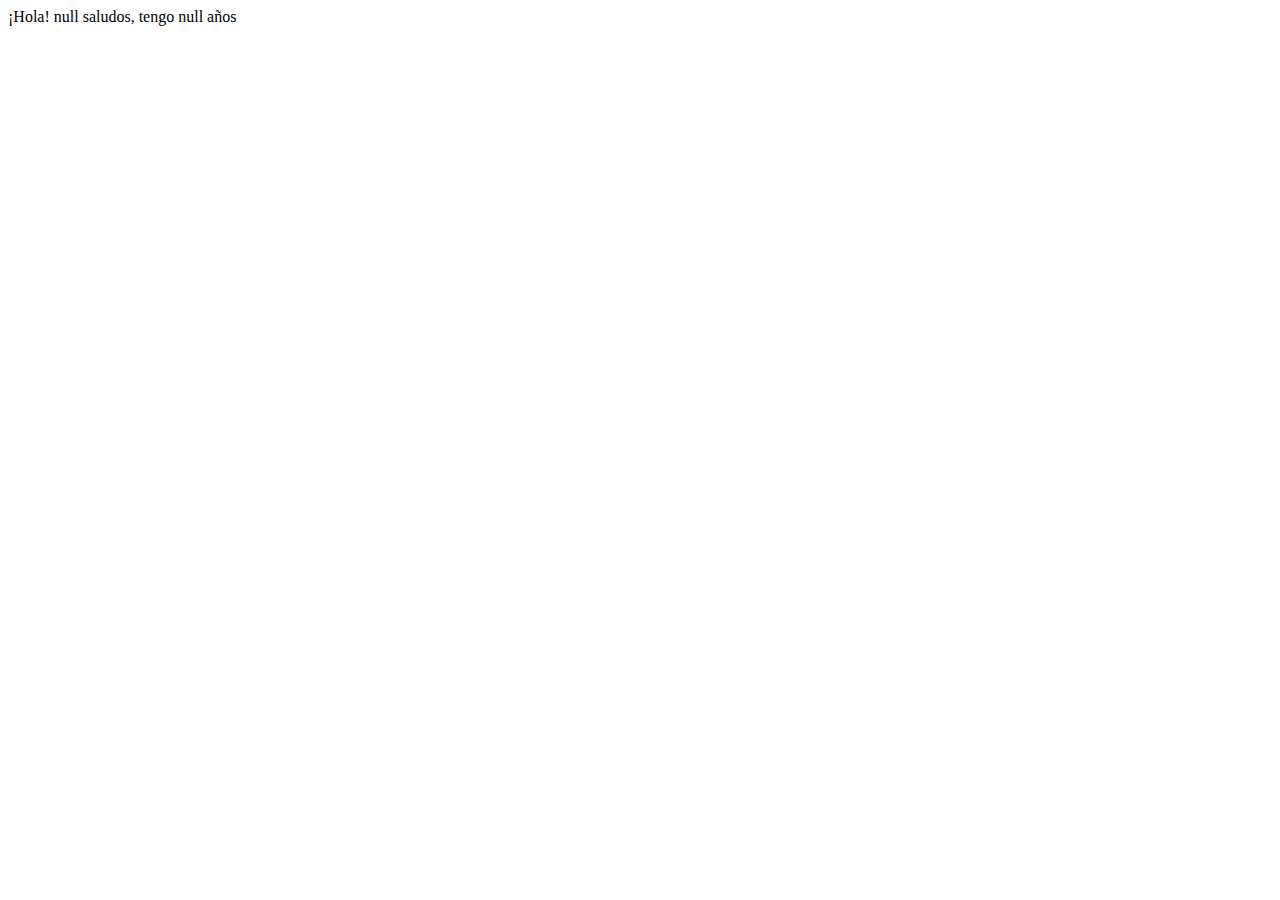
<file: 01.Variables/index.html>
<!DOCTYPE html>
<html lang="en">
<head>
    <meta charset="UTF-8">
    <meta name="viewport" content="width=device-width, initial-scale=1.0">
    <title>Aprendiendo Javascript</title>
</head>
<body>
    
    
    <!-- vincular nuestro archivo javascript -->
    <script src="user.js"></script>
</body>
</html>
</file>
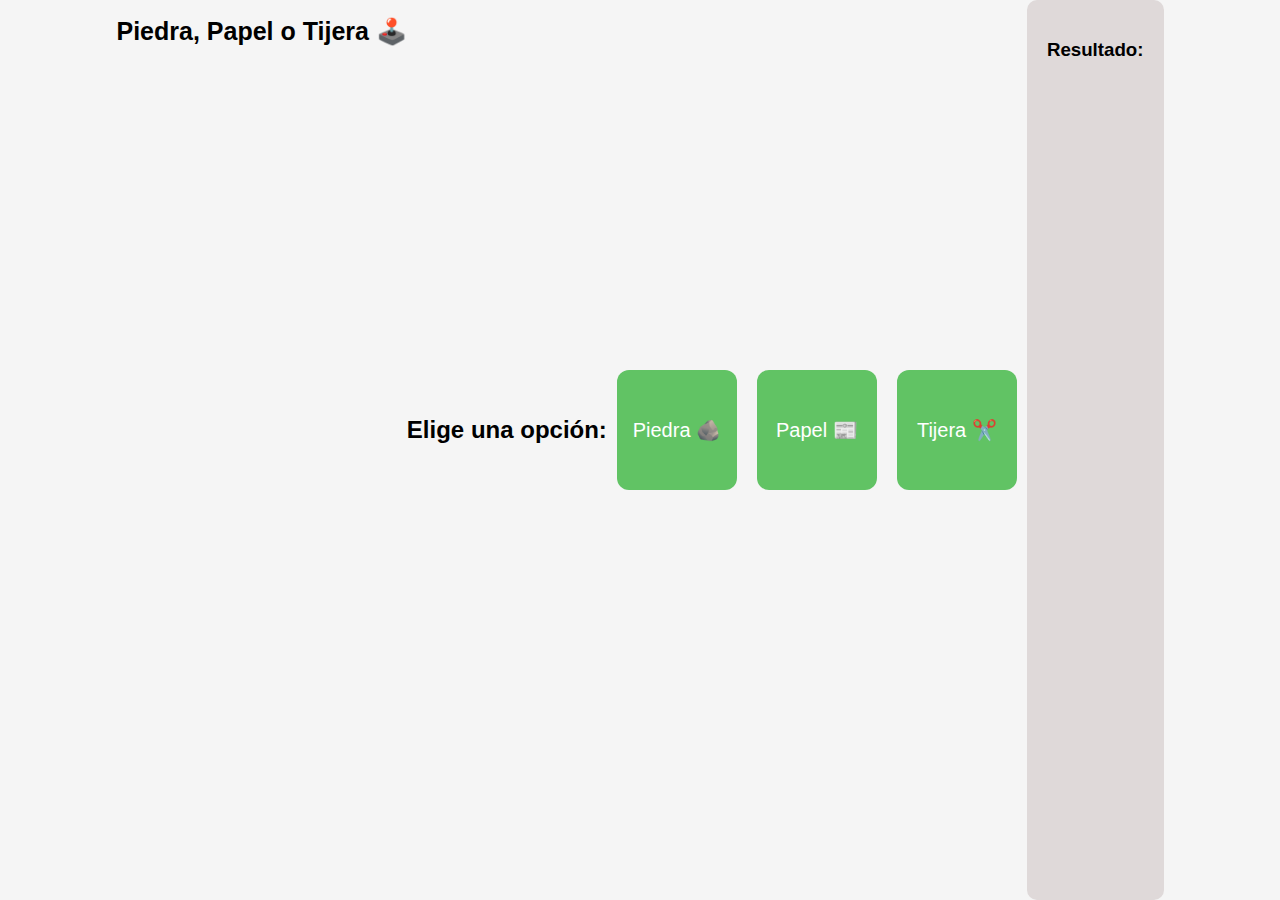
<file: 05.IntroDom/index.html>
<!DOCTYPE html>
<html lang="en">
<head>
    <meta charset="UTF-8">
    <meta name="viewport" content="width=device-width, initial-scale=1.0">
    <!-- ESTILOS CSS -->
     <link rel="stylesheet" href="css/style.css">
    <title>Piedra Papel Tijera</title>
</head>
<body>

    <h1> Piedra, Papel o Tijera 🕹️</h1>    

    <div class="opciones-jugador" id="opciones-jugador">
        <!-- data-opcion="" agregar un identificador único a cada botón-->
        <h2> Elige una opción: </h2>
        <button class="opcion" data-opcion="piedra">Piedra 🪨</button>
        <button class="opcion" data-opcion="papel">Papel 📰</button>
        <button class="opcion" data-opcion="tijera">Tijera ✂️</button>
    </div>

    <div class="resultado" id="resultado">
        <h3>Resultado:</h3>
        <p class="mensaje" id="mensaje"></p>
    </div>


    <!-- Vinculamos nuestro javascript -->
       <script src="main.js"></script>
</body>
</html>
</file>
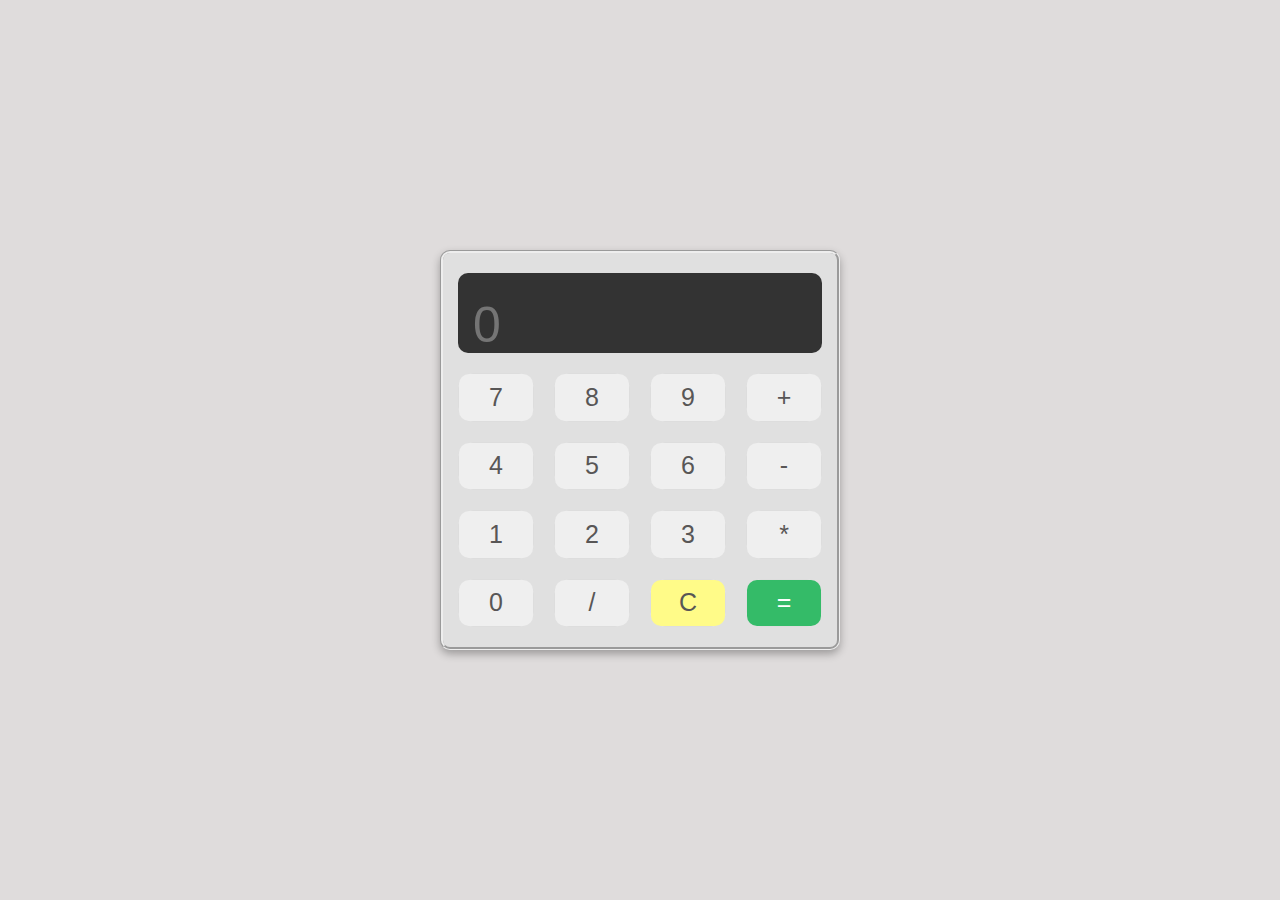
<file: 07.Calculadora/index.html>
<!DOCTYPE html>
<html lang="en">

<head>
    <meta charset="UTF-8">
    <meta name="viewport" content="width=device-width, initial-scale=1.0">
    <!-- ESTILOS DE BOOTSTRAP -->
    <link href="https://cdn.jsdelivr.net/npm/bootstrap@5.3.3/dist/css/bootstrap.min.css" rel="stylesheet"
        integrity="sha384-QWTKZyjpPEjISv5WaRU9OFeRpok6YctnYmDr5pNlyT2bRjXh0JMhjY6hW+ALEwIH" crossorigin="anonymous">
    <!-- NUESTROS ESTILOS -->
    <link rel="stylesheet" href="css/style.css">
    <title>Calculadora</title>
</head>
<body>

    <div class="content-body">  <!-- elemento padre: flexbox -->
        <div class="content-calculator">
            <!-- creación de la calculadora -->

            <div class="screen">
                <!-- la pantalla de la calculadora -->
                <input id="screen-result" type="text" placeholder="0">
            </div>

            <div class="btn-cal btn-cal-radius">
                <input id="siete" type="button" value="7" onclick="getData(this)">
            </div>

            <div class="btn-cal btn-cal-radius">
                <input  id="ocho" type="button" value="8" onclick="getData(this)">
            </div>

            <div class="btn-cal btn-cal-radius">
                <input  id="nueve" type="button" value="9" onclick="getData(this)">        
            </div>

            <div class="btn-cal btn-cal-radius">
                <input  type="button" value="+" onclick="getData(this)">
            </div>

            <div class="btn-cal btn-cal-radius">
                <input  id="cuatro" type="button" value="4" onclick="getData(this)">
            </div>

            <div class="btn-cal btn-cal-radius">
                <input  id="cinco" type="button" value="5" onclick="getData(this)">
            </div>

            <div class="btn-cal btn-cal-radius">
                <input  id="seis" type="button" value="6" onclick="getData(this)">
            </div>

            <div class="btn-cal btn-cal-radius">
                <input type="button" value="-" onclick="getData(this)">
            </div>

            <div class="btn-cal btn-cal-radius">
                <input id="uno" type="button" value="1" onclick="getData(this)">
            </div>

            <div class="btn-cal btn-cal-radius">
                <input id="dos" type="button" value="2" onclick="getData(this)">
            </div>

            <div class="btn-cal btn-cal-radius">
                <input id="tres" type="button" value="3" onclick="getData(this)">
            </div>

            <div class="btn-cal btn-cal-radius">
                <input type="button" value="*" onclick="getData(this)">
            </div>
          
            <div class="btn-cal btn-cal-radius">
                <input id="cero" type="button" value="0" onclick="getData(this)">
            </div>

            <div class="btn-cal btn-cal-radius">
                <input type="button" value="/" onclick="getData(this)">
            </div>

            <div class="btn-cal btn-cal-radius">
                <input class="limpiar" type="button" value="C" onclick="clearScreen()">
            </div>

            <div class="btn-cal btn-cal-radius">
                <input class="igual" type="button" value="=" onclick="calcular()">
            </div>
        
        </div>
    </div>




    <!-- SCRIPTS DE BOOTSTRAP-->
    <script src="https://cdn.jsdelivr.net/npm/@popperjs/core@2.11.8/dist/umd/popper.min.js"
        integrity="sha384-I7E8VVD/ismYTF4hNIPjVp/Zjvgyol6VFvRkX/vR+Vc4jQkC+hVqc2pM8ODewa9r"
        crossorigin="anonymous"></script>
    <script src="https://cdn.jsdelivr.net/npm/bootstrap@5.3.3/dist/js/bootstrap.min.js"
        integrity="sha384-0pUGZvbkm6XF6gxjEnlmuGrJXVbNuzT9qBBavbLwCsOGabYfZo0T0to5eqruptLy"
        crossorigin="anonymous"></script>

    <!-- VINCULAMOS NUESTRO JAVASCRIPT-->
    <script src="main.js"></script>
</body>

</html>
</file>
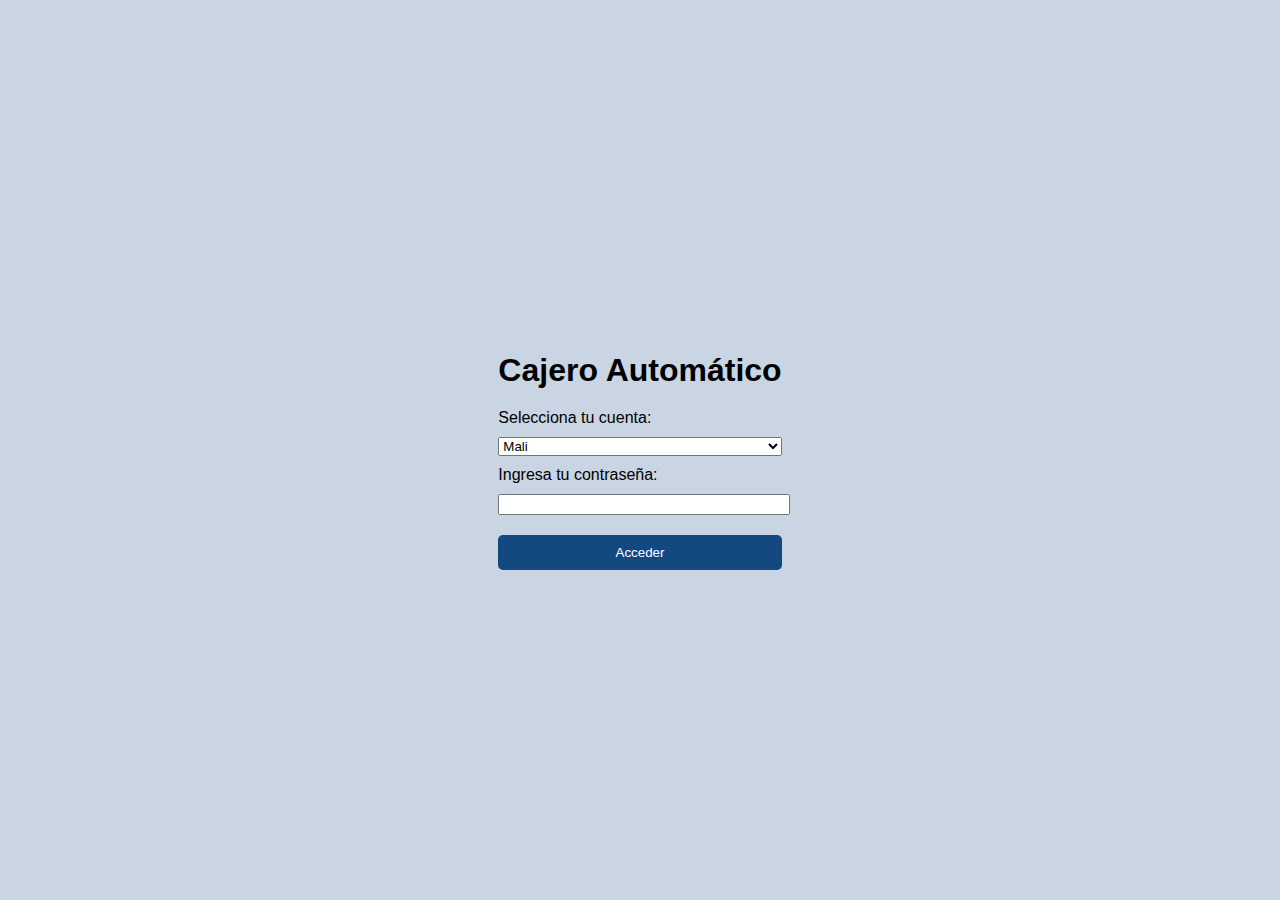
<file: 08.CajeroAutomatico/index.html>
<!DOCTYPE html>
<html lang="es">
<head>
    <meta charset="UTF-8">
    <meta name="viewport" content="width=device-width, initial-scale=1.0">
    <link rel="stylesheet" href="css/style.css">
    <title>Cajero Automático</title>
</head>
<body>
    <main>
        <h1>Cajero Automático</h1>
        <section class="form-selection">
            <form>
                <label for="cuentas">Selecciona tu cuenta:</label>
                <select id="cuentas" name="cuentas" aria-label="selecciona tu cuenta">
                    <option value="Mali">Mali</option>
                    <option value="Gera">Gera</option>
                    <option value="Maui">Maui</option>
                </select>
                
                <label for="password">Ingresa tu contraseña:</label>
                <input type="password" id="password" name="password" aria-label="Ingresa tu contraseña">
              
                <button type="button" class="btn btn-outline-primary" onclick="iniciarTransaccion()">Acceder </button>
            </form>
        </section>
        <section class="result-section" id="resultado">
        </section>
    </main>
    <script src="main.js"></script>
</body>
</html>
</file>
<file: 05.IntroDom/css/style.css>
body {
    display: flex;
    justify-content: center;
    background-color: #f5f5f5;
    font-family: sans-serif;
    margin: 0;
    padding: 0;
    min-height: 100vh;
}

h1{
    font-size: 25px;
    margin-bottom: 20px;
    text-align: center;
}

#opciones-jugador{
    display: flex;
    flex-wrap: wrap;
    justify-content: center;
    align-items: center;
    margin-bottom: 40px;
}

.opcion{
    display: flex;
    align-items: center;
    justify-content: center;
    width: 120px;
    height: 120px;
    background-color: #61c364;
    color:white;
    font-size: 20px;
    border: none;
    cursor: pointer;
    margin: 10px;
    border-radius: 12px;
    transition: background-color 0.5s ease-in-out
}

.opcion:hover{
    background-color: #2d8232;
}

.resultado{
    background-color: #dfd9d9;
    padding: 20px;
    border-radius: 10px;
    transition: background-color 0.5s ease-in-out
}

.resultado:hover{
    background-color: #b9b6b6;
}

.mensaje{
    font-size: 20px;
    margin: 0;
    text-align: center;
}
</file>
<file: 07.Calculadora/css/style.css>
body {
    margin: 0;
    padding: 0;
    font-family: 'Roboto', sans-serif; /* Choose a modern font */
}

.content-body {
    display: flex;
    justify-content: center;
    align-items: center;
    background-color: #dfdcdc; /* Lighter background for better contrast */
    width: 100%;
    height: 100vh;
}

.content-calculator {
    display: grid;
    grid-template-columns: repeat(4, 1fr);
    grid-template-rows: 80px;
    grid-gap: 20px;
    padding: 20px 15px;
    width: 400px;
    height: 400px;
    background-color: #e0e0e0;
    border-radius: 10px;
    box-shadow: 0px 4px 8px rgba(0, 0, 0, 0.3);
    border-style: groove;
}

.screen {
    background-color: #333;
    border-radius: 10px;
    color: #fff;
    padding: 15px;
    grid-column: 1 / 5;
    text-align: right; /* Align output to the right */
}

.screen input {
    background: none;
    border: none;
    padding: 0;
    font-size: 50px;
    width: 100%;
    outline: none;
}

.btn-cal {
    background-color: #fff;
    border: 1px solid #ddd;
    cursor: pointer;
    transition: background-color 0.2s ease-in-out, box-shadow 0.2s ease-in-out;
}

.btn-cal:hover {
    background-color: #f2f2f2;
    box-shadow: 0px 2px 4px rgba(0, 0, 0, 0.2);
}

.btn-cal-radius {
    border-radius: 15px;
}

.btn-cal input {
    border: 0;
    width: 100%;
    height: 100%;
    border-radius: 10px;
    outline: none;
    font-size: 25px;
    color: #585656;
}

.btn-cal .limpiar {
    background-color: #fffb88;
}

.btn-cal .igual {
    background-color: #34bb68;
    color: #fff;
    transition: background-color .3s ease-in-out;
}

.btn-cal .igual:hover {
    background-color: #30804b;
}
</file>
<file: 08.CajeroAutomatico/css/style.css>
body {
    font-family: Arial, sans-serif;
    background-color: #cad5e3;
    display: flex;
    justify-content: center;
    align-items: center;
    height: 100vh;
    margin: 0;
}

.container {
    background-color: rgb(255, 255, 255);
    padding: 20px;
    border-radius: 8px;
    box-shadow: 0 0 10px rgba(0, 0, 0, 0.1);
    text-align: center;
    width: 300px;
}

h1 {
    margin-bottom: 20px;
}

label, select, input {
    display: block;
    margin: 10px 0;
    width: 100%;
}

button {
    padding: 10px;
    margin-top: 10px;
    width: 100%;
    background-color: #134881;
    color: white;
    border: none;
    border-radius: 5px;
    cursor: pointer;
}

button:hover {
    background-color: #050429;
}

#message {
    margin-top: 20px;
}
</file>
